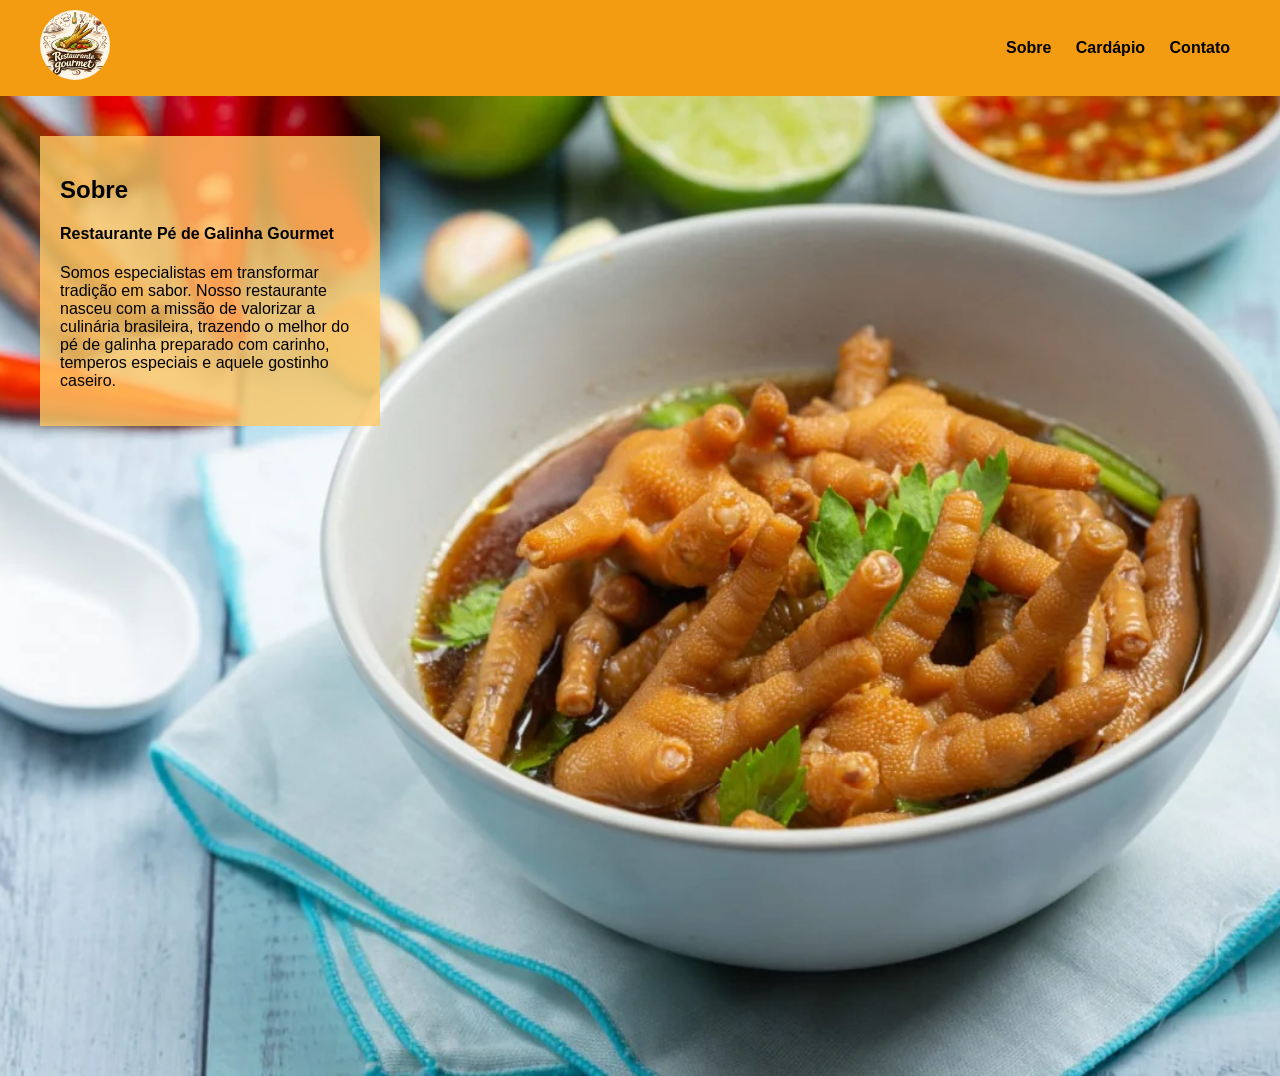
<file: index.html>
<!DOCTYPE html>
<html lang="pt-br">
<head>
<meta charset="UTF-8">
<title>Restaurante Pé Gourmet</title>
<link rel="stylesheet" href="style.css">
</head>

<body>

<header>
<div class="logo">
    <img src="img/logo.png" alt="Logo do restaurante">
</div>

<nav>
<a href="index.html">Sobre</a>
<a href="cardapio.html">Cardápio</a>
<a href="contato.html">Contato</a>
</nav>
</header>

<section class="hero">

<div class="box">
<h2>Sobre</h2>

<h4>Restaurante Pé de Galinha Gourmet</h4>

<p>
Somos especialistas em transformar tradição em sabor.
Nosso restaurante nasceu com a missão de valorizar a culinária
brasileira, trazendo o melhor do pé de galinha preparado com
carinho, temperos especiais e aquele gostinho caseiro.
</p>

</div>

</section>

</body>
</html>
</file>
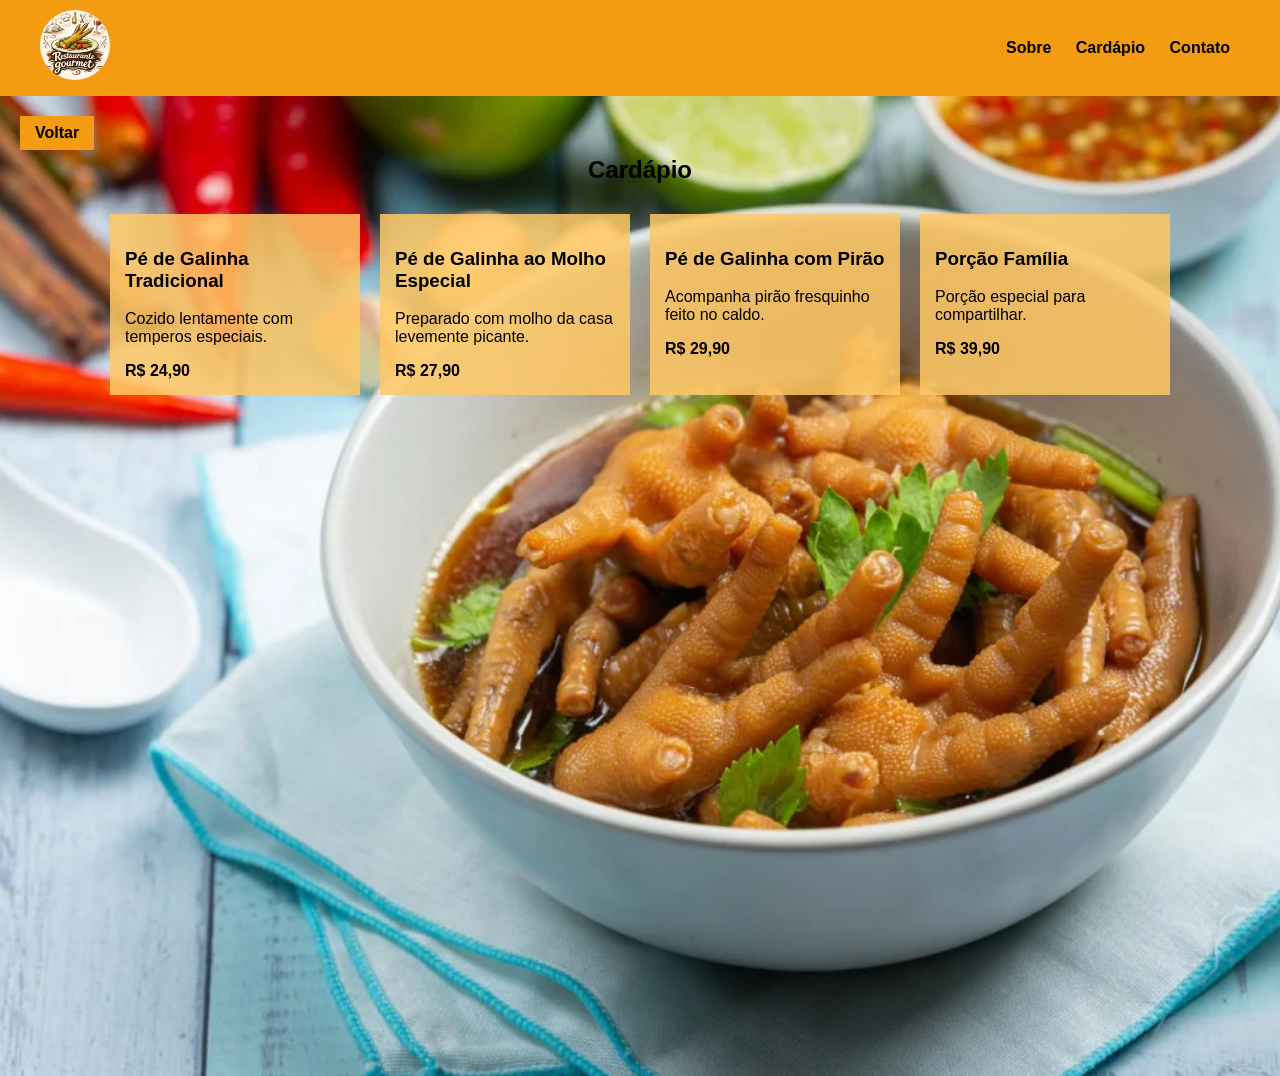
<file: cardapio.html>
<!DOCTYPE html>
<html lang="pt-br">
<head>
<meta charset="UTF-8">
<title>Cardápio</title>
<link rel="stylesheet" href="style.css">
</head>

<body>

<header>
<div class="logo">
    <img src="img/logo.png" alt="Logo do restaurante">
</div>

<nav>
<a href="index.html">Sobre</a>
<a href="cardapio.html">Cardápio</a>
<a href="contato.html">Contato</a>
</nav>
</header>

<section class="hero">

<a class="voltar" href="index.html">Voltar</a>

<h1 class="titulo">Cardápio</h1>

<div class="menu">

<div class="item">
<h3>Pé de Galinha Tradicional</h3>
<p>Cozido lentamente com temperos especiais.</p>
<span>R$ 24,90</span>
</div>

<div class="item">
<h3>Pé de Galinha ao Molho Especial</h3>
<p>Preparado com molho da casa levemente picante.</p>
<span>R$ 27,90</span>
</div>

<div class="item">
<h3>Pé de Galinha com Pirão</h3>
<p>Acompanha pirão fresquinho feito no caldo.</p>
<span>R$ 29,90</span>
</div>

<div class="item">
<h3>Porção Família</h3>
<p>Porção especial para compartilhar.</p>
<span>R$ 39,90</span>
</div>

</div>

</section>

</body>
</html>
</file>
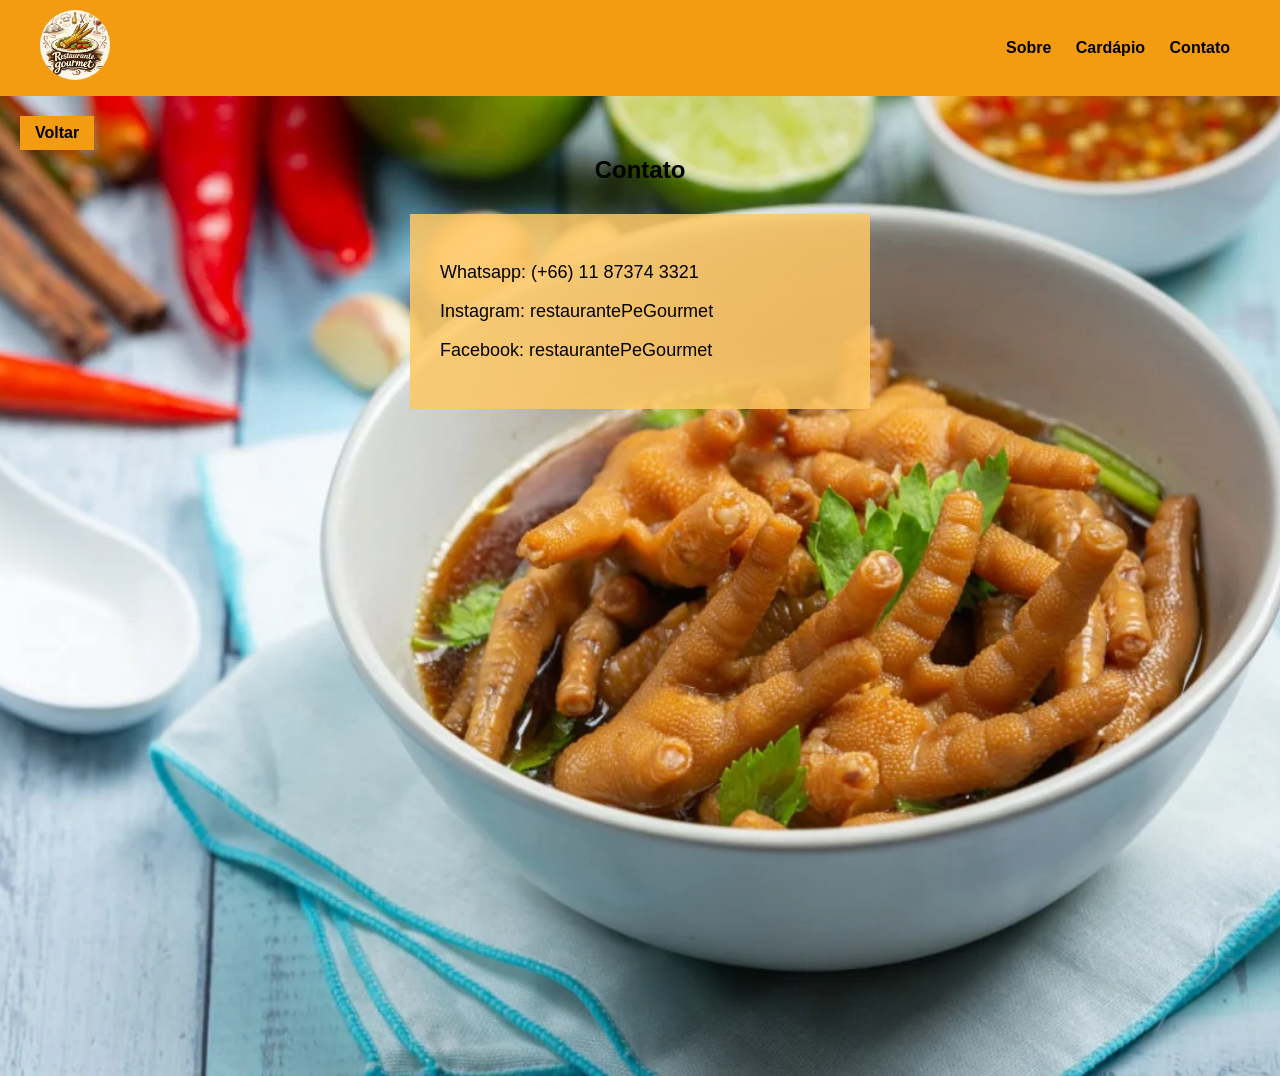
<file: contato.html>
<!DOCTYPE html>
<html lang="pt-br">
<head>
<meta charset="UTF-8">
<title>Contato</title>
<link rel="stylesheet" href="style.css">
</head>

<body>

<header>
<div class="logo">
    <img src="img/logo.png" alt="Logo do restaurante">
</div>

<nav>
<a href="index.html">Sobre</a>
<a href="cardapio.html">Cardápio</a>
<a href="contato.html">Contato</a>
</nav>
</header>

<section class="hero">

<a class="voltar" href="index.html">Voltar</a>

<h1 class="titulo">Contato</h1>

<div class="box-contato">

<p>Whatsapp: (+66) 11 87374 3321</p>
<p>Instagram: restaurantePeGourmet</p>
<p>Facebook: restaurantePeGourmet</p>

</div>

</section>

</body>
</html>
</file>
<file: style.css>
body{
    margin:0;
    font-family: Arial;
    background:#eee;
}

header{
    background:#f39c12;
    display:flex;
    justify-content:space-between;
    align-items:center;
    padding:10px 40px;
}

nav a{
    margin:0 10px;
    text-decoration:none;
    color:black;
    font-weight:bold;
}

.logo{
    font-size:25px;
}

/* 👇 ADICIONEI APENAS ISSO */
.logo img{
    width:70px;
    height:70px;
    border-radius:50%;
    object-fit:cover;
}

.hero{
    min-height:100vh;
    background:url("img/fundo.jpg") no-repeat center center;
    background-size:cover;
    position:relative;
    padding:40px;
}

.box{
    background:rgba(255,200,100,0.8);
    width:300px;
    padding:20px;
}

.titulo{
    text-align:center;
    margin-bottom:30px;
}

.menu{
    display:flex;
    gap:20px;
    justify-content:center;
    flex-wrap:wrap;
}

.item{
    background:rgba(255,200,100,0.85);
    padding:15px;
    width:220px;
}

.item span{
    display:block;
    margin-top:10px;
    font-weight:bold;
}

.voltar{
    background:#f39c12;
    padding:8px 15px;
    text-decoration:none;
    color:black;
    font-weight:bold;
    position:absolute;
    left:20px;
    top:20px;
}

.box-contato{
    background:rgba(255,200,100,0.85);
    padding:30px;
    width:400px;
    margin:auto;
    text-align:left;
    font-size:18px;
}
</file>
